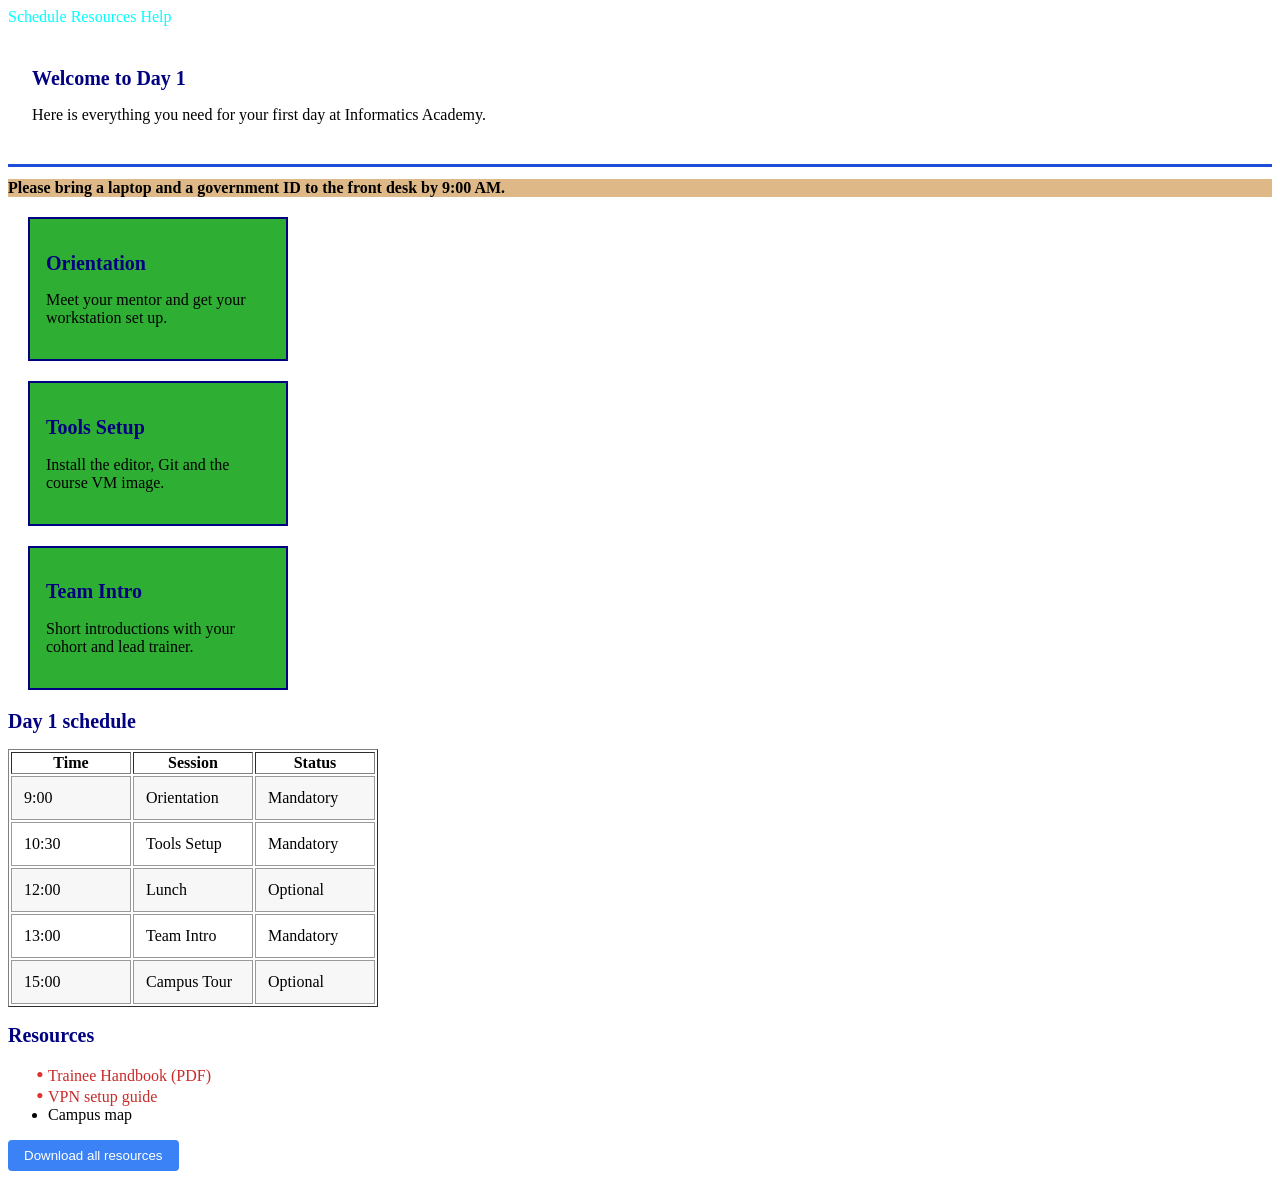
<file: assessment1/index.html>
<!DOCTYPE html>
<html lang="en">

<head>
    <meta charset="UTF-8">
    <title>Informatics Academy - Day 1</title>
    <link rel="stylesheet" href="styles.css">
</head>

<body>
    <div id="day1-page">
        <header>
            <nav>
                <a href="#schedule">Schedule</a>
                <a href="#resources">Resources</a>
                <a href="#help">Help</a>
            </nav>
        </header>
        <section class="banner">
            <h2>Welcome to Day 1</h2>
            <p>Here is everything you need for your first day at Informatics Academy.</p>
        </section>
        <div id="important-note">
            Please bring a laptop and a government ID to the front desk by 9:00 AM.
        </div>
        <section id="cards">
            <div class="card">
                <h2>Orientation</h2>
                <p>Meet your mentor and get your workstation set up.</p>
            </div>
            <div class="card">
                <h2>Tools Setup</h2>
                <p>Install the editor, Git and the course VM image.</p>
            </div>
            <div class="card">
                <h2>Team Intro</h2>
                <p>Short introductions with your cohort and lead trainer.</p>
            </div>
        </section>
        <section id="schedule">
            <h2>Day 1 schedule</h2>
            <table class="schedule-table" border="1">
                <tr>
                    <th>Time</th>
                    <th>Session</th>
                    <th>Status</th>
                </tr>
                <tr>
                    <td>9:00</td>
                    <td>Orientation</td>
                    <td data-status="mandatory">Mandatory</td>
                </tr>
                <tr>
                    <td>10:30</td>
                    <td>Tools Setup</td>
                    <td data-status="mandatory">Mandatory</td>
                </tr>
                <tr>
                    <td>12:00</td>
                    <td>Lunch</td>
                    <td data-status="optional">Optional</td>
                </tr>
                <tr>
                    <td>13:00</td>
                    <td>Team Intro</td>
                    <td data-status="mandatory">Mandatory</td>
                </tr>
                <tr>
                    <td>15:00</td>
                    <td>Campus Tour</td>
                    <td data-status="optional">Optional</td>
                </tr>
            </table>
        </section>
        <section id="resources">
            <h2>Resources</h2>
            <ul>
                <li data-status="mandatory">Trainee Handbook (PDF)</li>
                <li data-status="mandatory">VPN setup guide</li>
                <li data-status="optional">Campus map</li>
            </ul>
            <button class="btn">Download all resources</button>
        </section>
    </div>
</body>

</html>
</file>
<file: assessment1/styles.css>
* {
    box-sizing: border-box;
}

h2 {
    color: navy;
    font-size: 20px;
}

.card {
    box-sizing: border-box;
    width: 260px;
    padding: 16px;
    border: 2px solid navy;
    margin: 20px;
    background-color: rgb(46, 175, 52);
}

.banner {
    padding: 24px;
    margin-bottom: 12px;
    border-bottom: 3px solid #1d4ed8;
}

#important-note {
    font-weight: bold;
    background-color: burlywood;
}

/* Mandatory list items */
li[data-status="mandatory"] {
    color: #c92a2a;
}

li[data-status="mandatory"]::marker {
    content: "• ";
    color: #e03131;
    font-size: 1.2em;
    font-weight: bold;
}

/* Navigation links */
nav a {
    text-decoration: none;
    color: aqua;
}

/* Button & Hover (Darken background) */
.btn {
    background-color: #3b82f6;
    color: #ffffff;
    padding: 0.5rem 1rem;
    border: none;
    border-radius: 4px;
    cursor: pointer;
    transition: background-color 0.2s ease;
}

.btn:hover {
    background-color: #1d4ed8;
}

/* Schedule Table */
.schedule-table td {
    box-sizing: border-box;
    width: 120px;
    padding: 12px;
    border: 1px solid #999;
}

.schedule-table tbody tr:nth-child(even) {
    background-color: rgba(0, 0, 0, 0.03);
}
</file>
